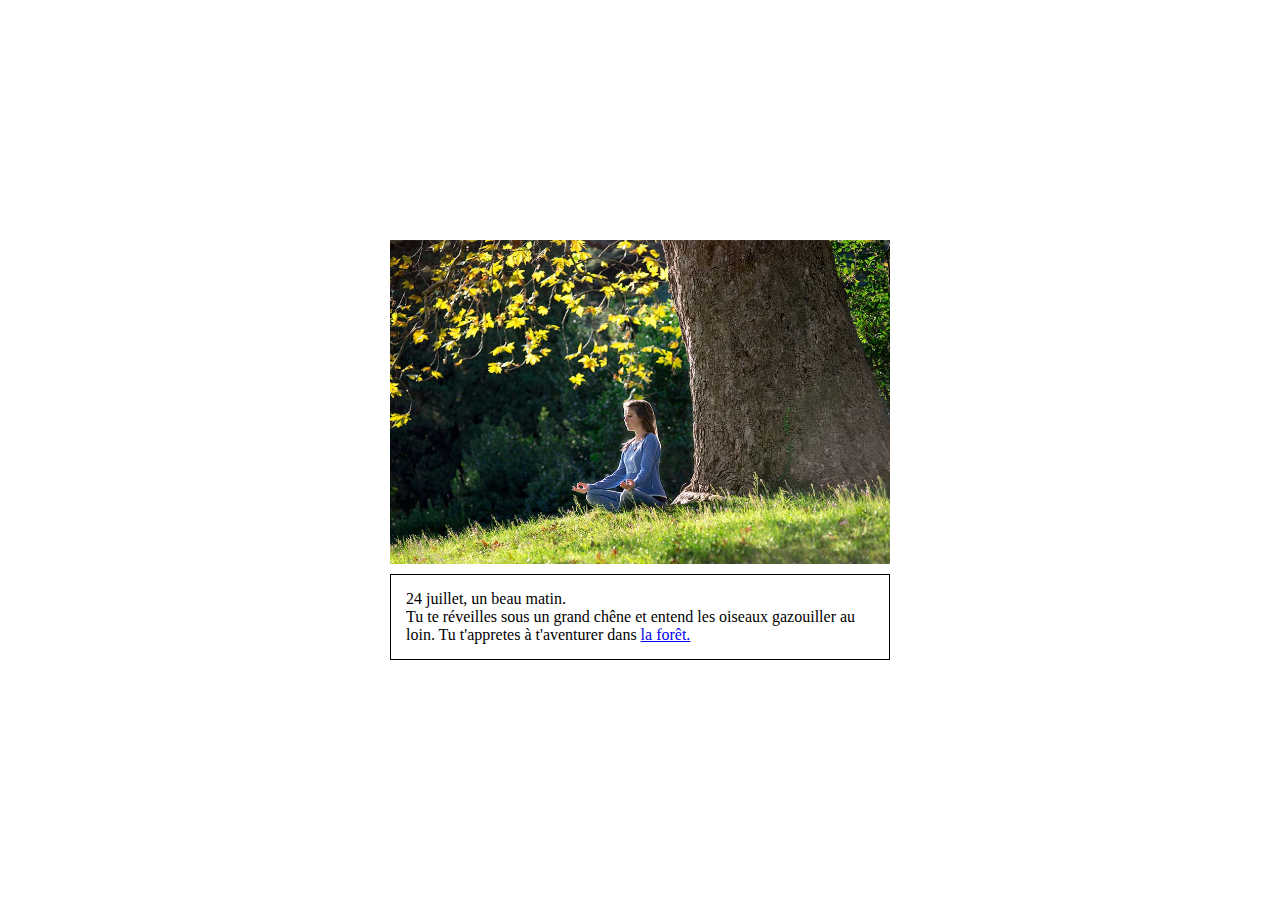
<file: index.html>
<!DOCTYPE html>
<html lang="fr">
<head>
	<meta charset="UTF-8">
	<title>Ma fiction interactive</title>
	<link rel="stylesheet" href="/styles/main.css">
</head>
<body>
	
	<img src="reveille-arbre.jpg">

	<div class="histoire">
		<p>24 juillet, un beau matin.</p>
		<p>Tu te réveilles sous un grand chêne et entend les oiseaux gazouiller au loin. Tu t'appretes à t'aventurer dans <a href="/la-foret/index.html">la forêt.</a></p>
	</div>

</body>
</html>
</file>
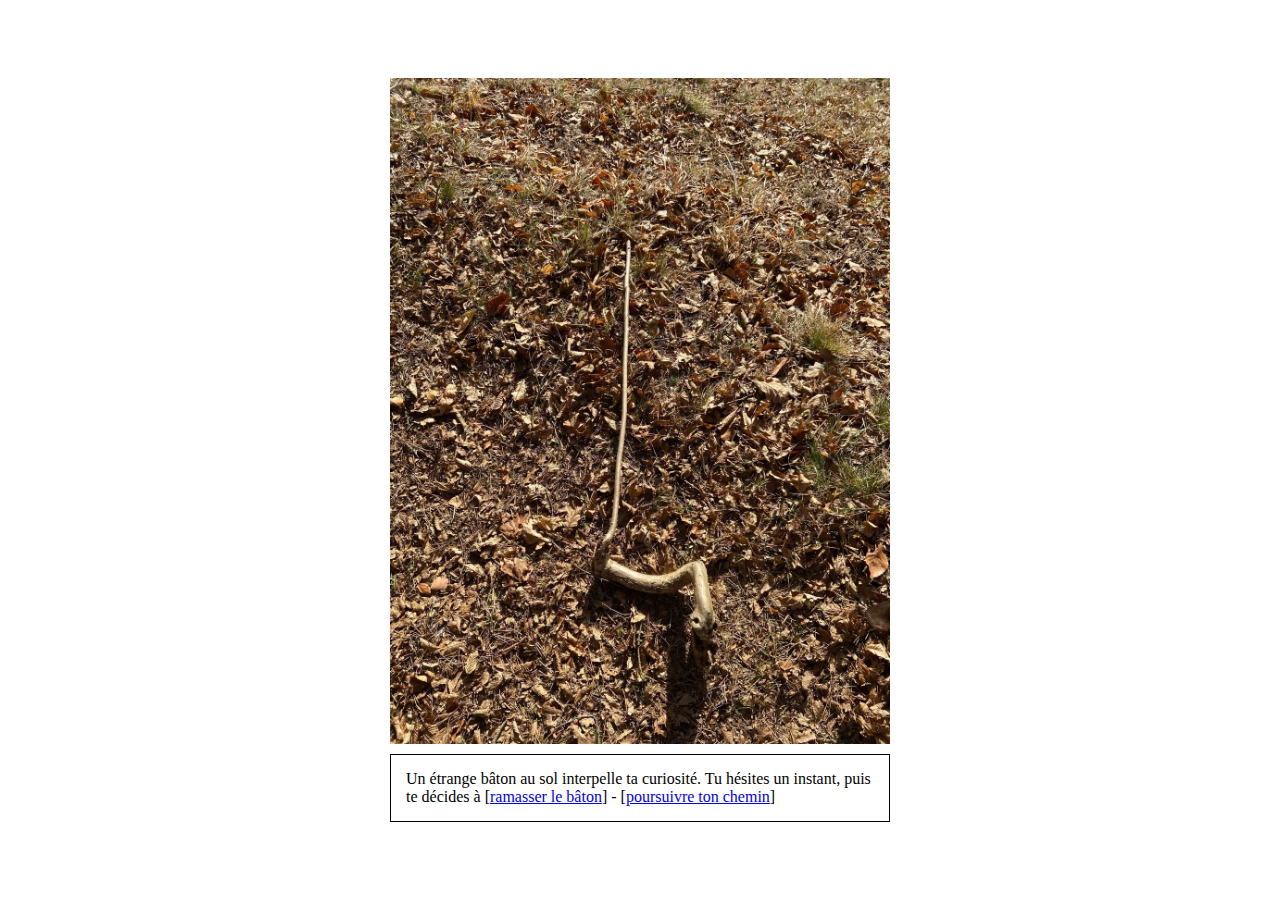
<file: la-foret/index.html>
<!DOCTYPE html>
<html lang="fr">
<head>
	<meta charset="UTF-8">
	<title>Ma fiction interactive</title>
	<link rel="stylesheet" href="/styles/main.css">
</head>
<body>

	<img src="baton.webp" >

	<div class="histoire">
		<p>Un étrange bâton au sol interpelle ta curiosité. Tu hésites un instant, puis te décides à [<a href="/ramasser/index.html">ramasser le bâton</a>] - [<a href="/poursuivre/index.html">poursuivre ton chemin</a>]</p>
	</div>

</body>
</html>
</file>
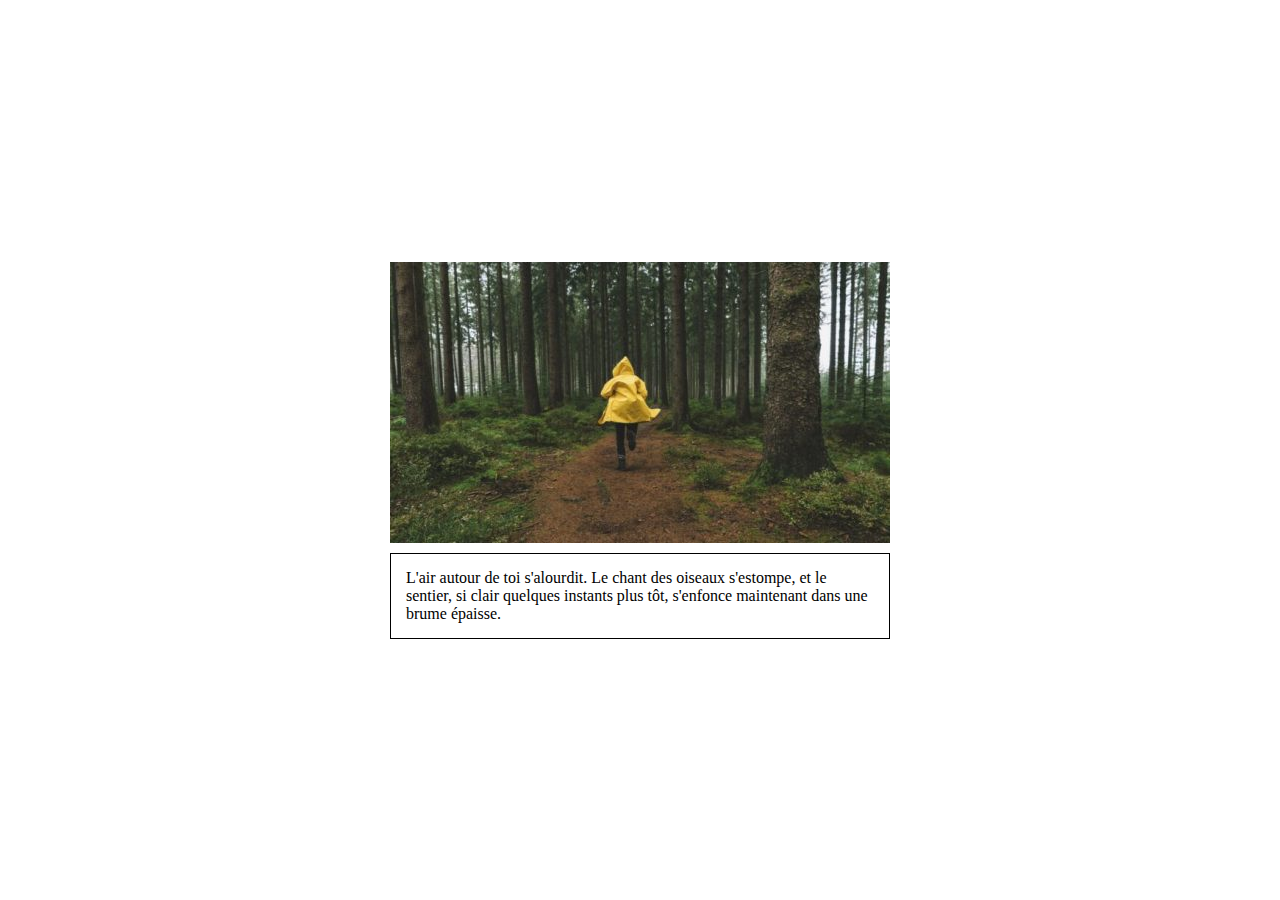
<file: poursuivre/index.html>
<!DOCTYPE html>
<html lang="fr">
<head>
	<meta charset="UTF-8">
	<title>Ma fiction interactive</title>
	<link rel="stylesheet" href="/styles/main.css">
</head>
<body>
	
	<img src="marcher.jpg" >

	<div class="histoire">
		<p>L'air autour de toi s'alourdit. Le chant des oiseaux s'estompe, et le sentier, si clair quelques instants plus tôt, s'enfonce maintenant dans une brume épaisse.</p>
	</div>

</body>
</html>
</file>
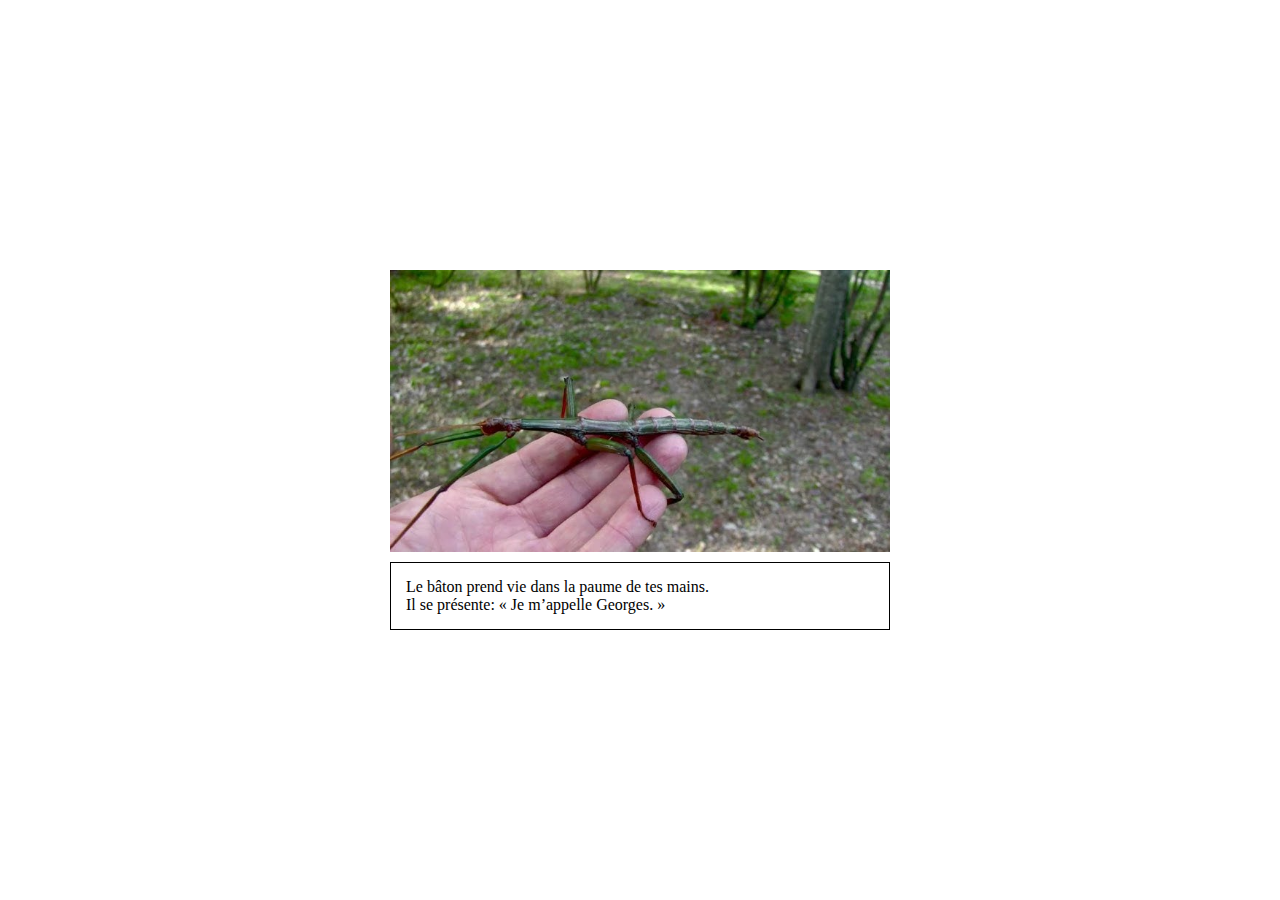
<file: ramasser/index.html>
<!DOCTYPE html>
<html lang="fr">
<head>
	<meta charset="UTF-8">
	<title>Ma fiction interactive</title>
	<link rel="stylesheet" href="/styles/main.css">
</head>
<body>
	
	<img src="georges.jpg" >

	<div class="histoire">
		<p>Le bâton prend vie dans la paume de tes mains. <br> Il se présente: « Je m’appelle Georges. »</p>
	</div>

</body>
</html>
</file>
<file: styles/main.css>
/* Ce code permet de neutraliser les marges par défaut */
*,
*::before,
*::after {
	box-sizing: border-box;
}
* {
	margin: 0;
}

/* Ce code permet de centrer les éléments dans la corps de la page */
body {
	display: flex;
	flex-direction: column;
	justify-content: center;
	align-items: center;
	gap: 10px;
	height: 100vh;
	flex-wrap: wrap;
}

/* Ce code définit une largeur d'image de 500px */
img {
	width: 500px;
}

/* Ce code définit les paramètres du bloc contenant l'histoire" */
.histoire {
	/* définir une largeur de 500px */
	width: 500px; 
	/* ajout d'une bordure noire de 1px */
	border: 1px solid black; 
	/* ajout d'une marge de 15px */
	padding: 15px; 
}
</file>
